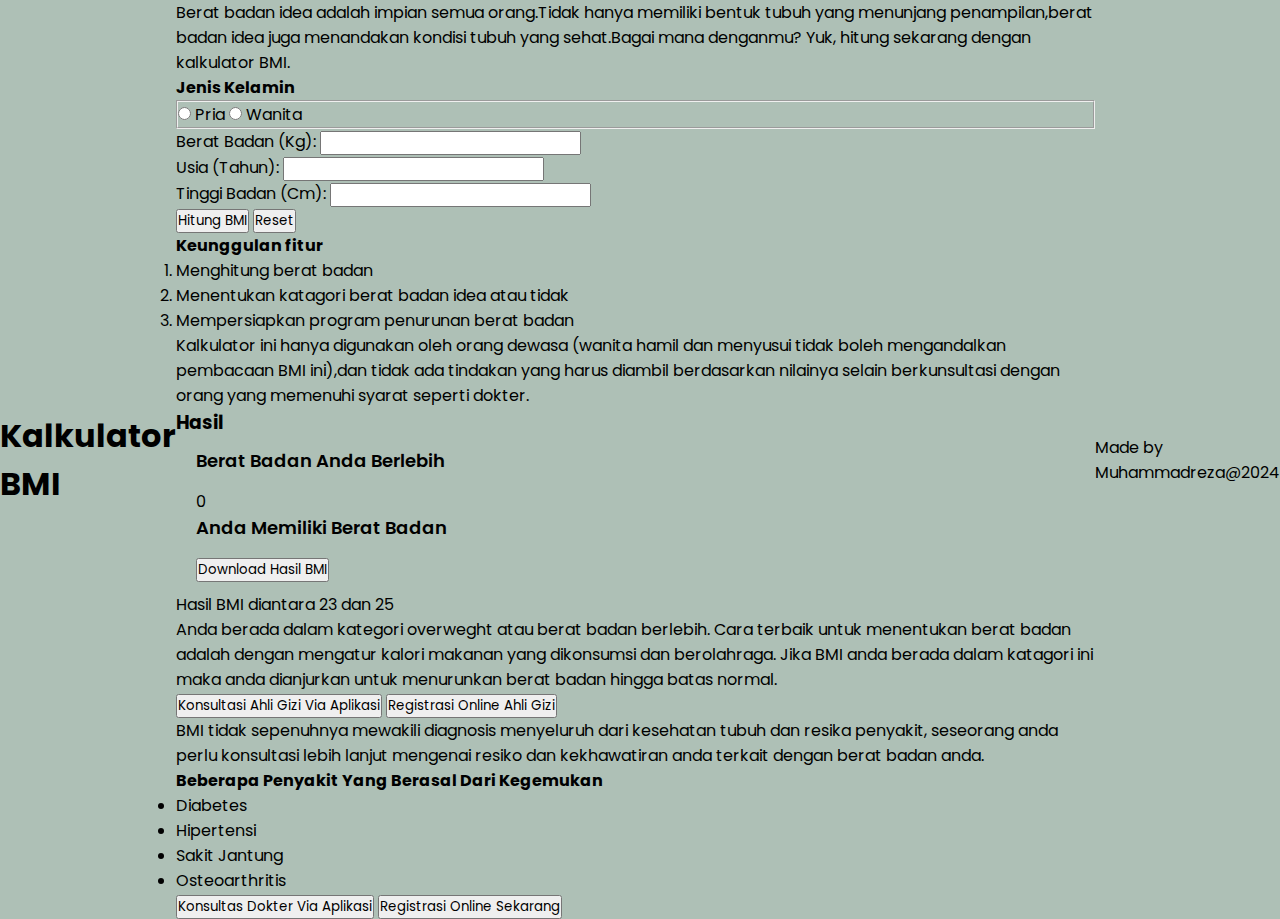
<file: index.html>
<!DOCTYPE html>
<html lang="en">
  <head>
    <meta charset="UTF-8" />
    <meta name="viewport" content="width=device-width, initial-scale=1.0" />
    <title>Document</title>
    <link rel="stylesheet" href="css/styles.css" />
  </head>
  <body>
    <!--Judul Web/Header-->
    <header class="main-header">
      <h1>Kalkulator BMI</h1>
    </header>
    <!--Konten Web-->
    <main>
      <!--Section form kalkulator BMI-->
      <section>
        <article>
          <p class="paragraph">
            Berat badan idea adalah impian semua orang.Tidak hanya memiliki
            bentuk tubuh yang menunjang penampilan,berat badan idea juga
            menandakan kondisi tubuh yang sehat.Bagai mana denganmu? Yuk, hitung
            sekarang dengan kalkulator BMI.
          </p>
        </article>
        <form>
          <div>
            <h4>Jenis Kelamin</h4>
            <fieldset>
              <input type="radio" id="Pria" name="Jenis Kelamin" />
              <label for="Pria">Pria</label>
              <input type="radio" id="Wanita" name="Jenis Kelamin" />
              <label for="Wanita">Wanita</label>
            </fieldset>
          </div>
          <div class="from-item">
            <label for="berat-badan-input"> Berat Badan (Kg): </label>
            <input id="berat-badan-input" type="number" required />
          </div>
          <div class="from-item">
            <label for="Usia-input"> Usia (Tahun): </label>
            <input id="Usia-input" type="number" required />
          </div>
          <div class="from-item">
            <label for="tinggi-badan-input"> Tinggi Badan (Cm): </label>
            <input id="tinggi-badan-input" type="number" required />
          </div>
          <div>
            <button type="submit">Hitung BMI</button>
            <button type="reset">Reset</button>
          </div>
        </form>
        <!--Sub article-->
        <article>
          <header>
            <h4>Keunggulan fitur</h4>
          </header>
          <ol>
            <li>Menghitung berat badan</li>
            <li>Menentukan katagori berat badan idea atau tidak</li>
            <li>Mempersiapkan program penurunan berat badan</li>
          </ol>
          <p class="paragraph">
            Kalkulator ini hanya digunakan oleh orang dewasa (wanita hamil dan
            menyusui tidak boleh mengandalkan pembacaan BMI ini),dan tidak ada
            tindakan yang harus diambil berdasarkan nilainya selain
            berkunsultasi dengan orang yang memenuhi syarat seperti dokter.
          </p>
        </article>
      </section>
      <!--Section hasil kalkulasi-->
      <section>
        <header>
          <h3>Hasil</h3>
        </header>
        <div class="hasil">
          <p>Berat Badan Anda Berlebih</p>
          <div id="result-calculation">0</div>
          <p id="info-result">Anda Memiliki Berat Badan</p>
          <button>Download Hasil BMI</button>
        </div>
        <!--third article-->
        <article>
          <p>Hasil BMI diantara 23 dan 25</p>
          <p class="paragraph">
            Anda berada dalam kategori overweght atau berat badan berlebih. Cara
            terbaik untuk menentukan berat badan adalah dengan mengatur kalori
            makanan yang dikonsumsi dan berolahraga. Jika BMI anda berada dalam
            katagori ini maka anda dianjurkan untuk menurunkan berat badan
            hingga batas normal.
          </p>
        </article>
        <div>
          <button>Konsultasi Ahli Gizi Via Aplikasi</button>
          <button>Registrasi Online Ahli Gizi</button>
        </div>
        <article>
          <p class="paragraph">
            BMI tidak sepenuhnya mewakili diagnosis menyeluruh dari kesehatan
            tubuh dan resika penyakit, seseorang anda perlu konsultasi lebih
            lanjut mengenai resiko dan kekhawatiran anda terkait dengan berat
            badan anda.
          </p>
          <header>
            <h4>Beberapa Penyakit Yang Berasal Dari Kegemukan</h4>
          </header>
          <ul>
            <li>Diabetes</li>
            <li>Hipertensi</li>
            <li>Sakit Jantung</li>
            <li>Osteoarthritis</li>
          </ul>
        </article>
        <button>Konsultas Dokter Via Aplikasi</button>
        <button>Registrasi Online Sekarang</button>
      </section>
    </main>
    <br />
    <!--Footer Web-->
    <footer>Made by Muhammadreza@2024</footer>
  </body>
</html>
</file>
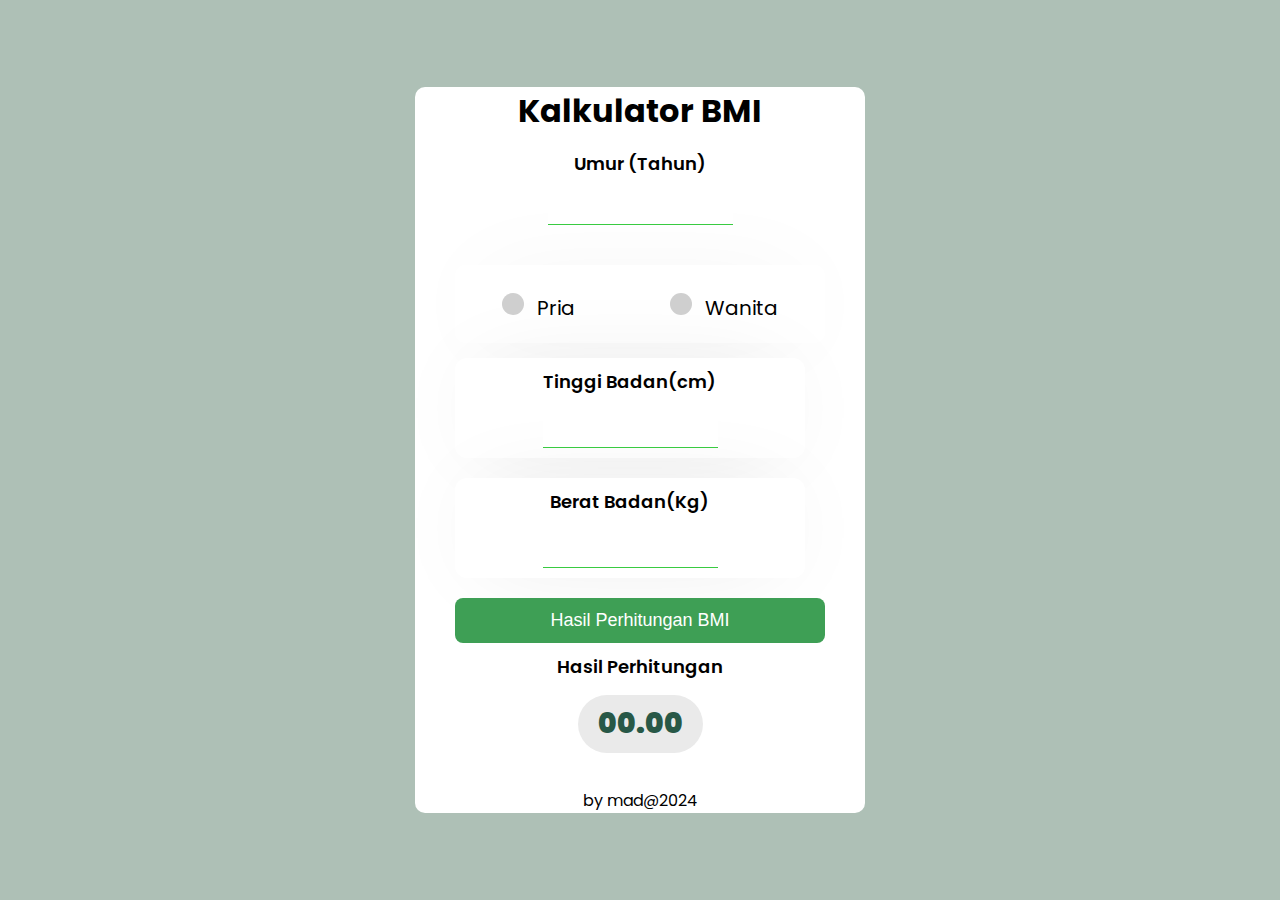
<file: index_updated.html>
<!DOCTYPE html>
<html lang="en">
  <head>
    <meta charset="UTF-8" />
    <meta name="viewport" content="width=device-width, initial-scale=1.0" />
    <title>Kalkulator BMI</title>
    <link rel="stylesheet" href="css/styles.css" />
  </head>
  <body>
    <nav class="container">
      <nav class="box">
        <h1>Kalkulator BMI</h1>
        <from>
          <nav class="content">
            <nav class="input">
              <label for="umur">Umur (Tahun)</label>
              <input
                type="text"
                class="umur"
                id="umur"
                autocomplete="off"
                required
              />
            </nav>
            <nav class="jeniskelamin">
              <label class="container">
                <input type="radio" name="radio" id="p" />
                <p class="text">Pria</p>
                <span class="checkmark"></span>
              </label>
              <label class="container">
                <input type="radio" name="radio" id="w" />
                <p class="text">Wanita</p>
                <span class="checkmark"></span>
              </label>
            </nav>
            <nav class="containerHW">
              <nav class="inputH">
                <label for="tinggibadan">Tinggi Badan(cm)</label>
                <input type="number" id="tinggibadan" required />
              </nav>
              <nav class="inputH">
                <label for="beratbadan">Berat Badan(Kg)</label>
                <input type="number" id="beratbadan" required />
              </nav>
            </nav>
            <button
              class="hasilperhitungan"
              id="submit"
              onclick="getHasilPerhitungan();"
            >
              Hasil Perhitungan BMI
            </button>
          </nav>
        </from>
        <nav class="hasil">
          <p>Hasil Perhitungan</p>
          <nav id="hasil">00.00</nav>
          <p class="keterangan"></p>
        </nav>
        <footer>by mad@2024</footer>
      </nav>
    </nav>
    <script src="js/script_updated.js"></script>
  </body>
</html>
</file>
<file: css/styles.css>
@import url("https://fonts.googleapis.com/css2?family=Poppins:ital,wght@0,100;0,200;0,300;0,400;0,500;0,600;0,700;0,800;0,900;1,100;1,200;1,300;1,400;1,500;1,600;1,700;1,800;1,900&display=swap");

* {
  margin: 0;
  padding: 0;
  box-sizing: border-box;
  font-family: "Poppins", sans-serif;
}

body {
  display: flex;
  align-items: center;
  justify-content: center;
  min-height: 100vh;
  background: rgba(165, 185, 174, 0.9);
}

.box {
  width: 450px;
  background: #fff;
  border-radius: 10px;
  text-align: center;
  box-shadow: 5px 5px 15px 10px rgba(0, 0, 0, 0, 8);
}

hi {
  color: rgba(0, 0, 0, 0, 10);
  font-weight: bold;
  font-size: 48px;
  padding: 30px;
}

.content {
  padding: 0 40px;
}

.input {
  background: #fff;
  box-shadow: 0px 0px 80px -25px rgba(0, 0, 0, 0, 20);
  border-radius: 10px;
  padding: 15px 0;
  margin-bottom: 25px;
}

.input label {
  display: block;
  font-size: 18px;
  font-weight: 600;
  color: #000000;
  margin-bottom: 15px;
}
.input input {
  outline: none;
  border: none;
  border-bottom: 1px solid #39cb41;
  width: 50%;
  text-align: center;
  font-size: 28px;
  font-family: "Nunito", sans-serif;
}

.inputW {
  background: #fff;
  box-shadow: 0px 0px 95px -30px rgba(0, 0, 0, 0.15);
  border-radius: 12px;
  padding: 10px 0;
  margin-bottom: 20px;
}

.inputW label {
  display: block;
  font-size: 18px;
  font-weight: 600;
  color: #000;
  margin-bottom: 20px;
}
.inputW input {
  outline: none;
  border: none;
  border-bottom: 1px solid #39cb41;
  width: 50%;
  text-align: center;
  font-size: 28px;
  font-family: "Nunito", sans-serif;
}

.inputH {
  background: #fff;
  box-shadow: 0px 0px 95px -30px rgba(0, 0, 0, 0.15);
  border-radius: 12px;
  padding: 10px 0;
  margin-bottom: 20px;
  margin-right: 20px;
}

.inputH label {
  display: block;
  font-size: 18px;
  font-weight: 600;
  color: #000;
  margin-bottom: 20px;
}
.inputH input {
  outline: none;
  border: none;
  border-bottom: 1px solid #39cb41;
  width: 50%;
  text-align: center;
  font-size: 28px;
  font-family: "Nunito", sans-serif;
}

button.hasilperhitungan {
  cursor: pointer;
  font-family: "Nunito", sans-serif;
  color: #fff;
  background: rgb(62, 159, 85);
  font-size: 18px;
  border-radius: 8px;
  padding: 12px 0;
  width: 100%;
  outline: none;
  border: none;
  transition: all 0.5s;
  -webkit-border-radius: 8px;
  -moz-border-radius: 8px;
  -ms-border-radius: 8px;
  -o-border-radius: 8px;
}
button.hasilperhitungan:hover {
  background: #39cb41;
}

.jeniskelamin {
  display: flex;
  justify-content: space-around;
  align-items: center;
  align-content: center;
  background: #fff;
  box-shadow: 0px 0px 95px -30px rgba(0, 0, 0, 0.15);
  border-radius: 10px;
  padding: 20px 0;
  margin-bottom: 15px;
}

.hasil {
  padding: 10px 20px;
}
.hasil p {
  font-weight: 600;
  font-size: 18px;
  color: #000;
  margin-bottom: 15px;
}
.hasil #hasil {
  font-size: 28px;
  font-weight: 900;
  color: #285847;
  background-color: #eaeaea;
  display: inline-block;
  padding: 8px 20px;
  border-radius: 35px;
  margin-bottom: 25px;
}
#keterangan {
  color: #285847;
  font-weight: 800;
}

.keterangan {
  display: none;
  border: dashed 1px;
  border-radius: 7px;
  padding: 5px;
}

.footer {
  display: flex;
  justify-content: flex-start;
  padding: 15px 20px;
}

.footer-text {
  text-decoration: none;
  color: rgba(40, 40, 40, 0.8);
  font-family: "Poppins", sans-serif;
  font-weight: 200;
  font-size: 14px;
  transition: all 0.5;
}

.footer-text:hover {
  color: rgba(40, 40, 40, 1);
}

/* Style for Radio */
.jeniskelamin .container {
  display: block;
  position: relative;
  padding-left: 35px;
  /* margin-bottom: 12px; */
  margin-top: 8px;
  cursor: pointer;
  font-size: 20px;
  -webkit-user-select: none;
  -moz-user-select: none;
  -ms-user-select: none;
  user-select: none;
}

/* Hide the browser's default radio button */
.jeniskelamin .container input {
  position: absolute;
  opacity: 0;
  cursor: pointer;
}

/* Create a custom radio button */
.checkmark {
  position: absolute;
  top: 0;
  left: 0;
  height: 22px;
  width: 22px;
  background-color: #cfcfcf;
  border-radius: 50%;
}

/* On mouse-over, add a grey background color */
.jeniskelamin .container:hover input ~ .checkmark {
  background-color: #a7a6a6;
}

/* When the radio button is checked, add a green background */
.jeniskelamin .container input:checked ~ .checkmark {
  background-color: #285847;
}

/* Create the indicator (the dot/circle - hidden when not checked) */
.checkmark:after {
  content: "";
  position: absolute;
  display: none;
}

/* Show the indicator (dot/circle) when checked */
.jeniskelamin .container input:checked ~ .checkmark:after {
  display: block;
}
</file>
